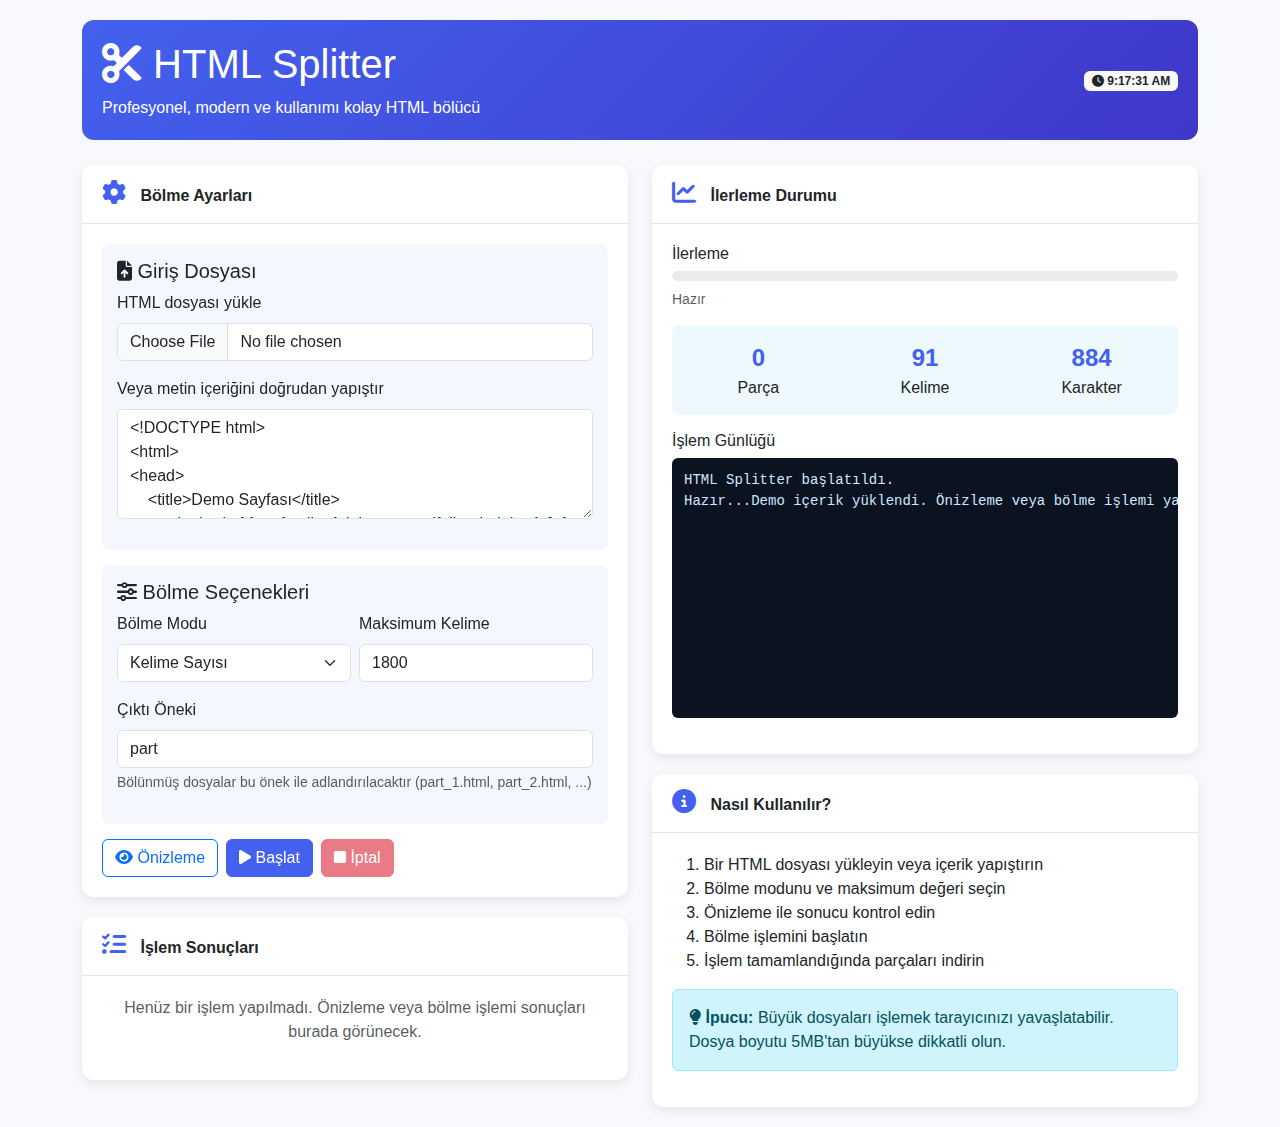
<file: index.html>
<!DOCTYPE html>
<html lang="tr">
<head>
    <meta charset="UTF-8">
    <meta name="viewport" content="width=device-width, initial-scale=1.0">
    <title>HTML Splitter - Profesyonel</title>
    <link href="https://cdn.jsdelivr.net/npm/bootstrap@5.3.2/dist/css/bootstrap.min.css" rel="stylesheet">
    <link rel="stylesheet" href="https://cdnjs.cloudflare.com/ajax/libs/font-awesome/6.4.0/css/all.min.css">
    <style>
        :root {
            --primary-color: #4361ee;
            --secondary-color: #3f37c9;
            --success-color: #4cc9f0;
            --light-bg: #f7f9fc;
            --dark-bg: #0b1220;
            --text-dark: #2b2d42;
            --text-light: #8d99ae;
        }
        
        body {
            padding-top: 20px;
            background: var(--light-bg);
            color: var(--text-dark);
            font-family: 'Segoe UI', Tahoma, Geneva, Verdana, sans-serif;
        }
        
        .card {
            border-radius: 12px;
            box-shadow: 0 4px 12px rgba(0, 0, 0, 0.08);
            border: none;
            margin-bottom: 20px;
            transition: transform 0.3s ease;
        }
        
        .card:hover {
            transform: translateY(-5px);
        }
        
        .card-header {
            background-color: white;
            border-bottom: 1px solid rgba(0,0,0,0.1);
            font-weight: 600;
            padding: 15px 20px;
            border-radius: 12px 12px 0 0 !important;
        }
        
        .card-body {
            padding: 20px;
        }
        
        pre.log {
            height: 260px;
            overflow: auto;
            background: var(--dark-bg);
            color: #cfe8ff;
            padding: 12px;
            border-radius: 6px;
            font-family: 'Consolas', 'Monaco', monospace;
            font-size: 14px;
        }
        
        .btn-primary {
            background-color: var(--primary-color);
            border-color: var(--primary-color);
        }
        
        .btn-primary:hover {
            background-color: var(--secondary-color);
            border-color: var(--secondary-color);
        }
        
        .btn-success {
            background-color: var(--success-color);
            border-color: var(--success-color);
        }
        
        .progress {
            height: 10px;
            border-radius: 5px;
            margin-bottom: 10px;
        }
        
        .progress-bar {
            border-radius: 5px;
            transition: width 0.5s ease;
        }
        
        .app-header {
            background: linear-gradient(135deg, var(--primary-color), var(--secondary-color));
            color: white;
            padding: 20px;
            border-radius: 12px;
            margin-bottom: 25px;
        }
        
        .feature-icon {
            font-size: 24px;
            margin-right: 10px;
            color: var(--primary-color);
        }
        
        .file-list {
            max-height: 200px;
            overflow-y: auto;
        }
        
        .file-list li {
            padding: 5px 0;
            border-bottom: 1px solid rgba(0,0,0,0.05);
        }
        
        .preview-box {
            max-height: 160px;
            overflow: auto;
            background: #fff;
            padding: 8px;
            border-radius: 6px;
            margin-top: 6px;
            border: 1px solid #eee;
            font-size: 13px;
        }
        
        .option-group {
            background-color: rgba(67, 97, 238, 0.05);
            padding: 15px;
            border-radius: 8px;
            margin-bottom: 15px;
        }
        
        .stats-box {
            text-align: center;
            padding: 15px;
            background-color: rgba(76, 201, 240, 0.1);
            border-radius: 8px;
            margin-top: 15px;
        }
        
        .stats-number {
            font-size: 24px;
            font-weight: bold;
            color: var(--primary-color);
        }
        
        @media (max-width: 768px) {
            .card {
                margin-bottom: 15px;
            }
            
            .app-header {
                padding: 15px;
            }
        }
    </style>
</head>
<body>
    <div class="container">
        <div class="app-header">
            <div class="row align-items-center">
                <div class="col-md-8">
                    <h1><i class="fas fa-cut"></i> HTML Splitter</h1>
                    <p class="mb-0">Profesyonel, modern ve kullanımı kolay HTML bölücü</p>
                </div>
                <div class="col-md-4 text-end">
                    <span class="badge bg-light text-dark"><i class="fas fa-clock"></i> <span id="current-time"></span></span>
                </div>
            </div>
        </div>
        
        <div class="row">
            <div class="col-lg-6">
                <div class="card">
                    <div class="card-header">
                        <i class="fas fa-cog feature-icon"></i> Bölme Ayarları
                    </div>
                    <div class="card-body">
                        <form id="splitForm">
                            <div class="option-group">
                                <h5><i class="fas fa-file-upload"></i> Giriş Dosyası</h5>
                                <div class="mb-3">
                                    <label class="form-label">HTML dosyası yükle</label>
                                    <input class="form-control" type="file" id="fileInput" accept=".html,.htm">
                                </div>
                                <div class="mb-3">
                                    <label class="form-label">Veya metin içeriğini doğrudan yapıştır</label>
                                    <textarea class="form-control" id="textInput" rows="4" placeholder="HTML içeriğini buraya yapıştır..."></textarea>
                                </div>
                            </div>
                            
                            <div class="option-group">
                                <h5><i class="fas fa-sliders-h"></i> Bölme Seçenekleri</h5>
                                <div class="row g-2 mb-3">
                                    <div class="col-md-6">
                                        <label class="form-label">Bölme Modu</label>
                                        <select class="form-select" id="modeSelect">
                                            <option value="words" selected>Kelime Sayısı</option>
                                            <option value="lines">Satır Sayısı</option>
                                            <option value="chars">Karakter Sayısı</option>
                                        </select>
                                    </div>
                                    <div class="col-md-6">
                                        <label class="form-label" id="maxLabel">Maksimum Kelime</label>
                                        <input class="form-control" type="number" id="maxValue" value="1800" min="1">
                                    </div>
                                </div>
                                
                                <div class="mb-3">
                                    <label class="form-label">Çıktı Öneki</label>
                                    <input class="form-control" type="text" id="outputPrefix" value="part" placeholder="Dosya öneki">
                                    <div class="form-text">Bölünmüş dosyalar bu önek ile adlandırılacaktır (part_1.html, part_2.html, ...)</div>
                                </div>
                            </div>
                            
                            <div class="d-flex gap-2">
                                <button type="button" id="btnPreview" class="btn btn-outline-primary">
                                    <i class="fas fa-eye"></i> Önizleme
                                </button>
                                <button type="button" id="btnStart" class="btn btn-primary">
                                    <i class="fas fa-play"></i> Başlat
                                </button>
                                <button type="button" id="btnCancel" class="btn btn-danger" disabled>
                                    <i class="fas fa-stop"></i> İptal
                                </button>
                            </div>
                        </form>
                    </div>
                </div>
                
                <div class="card">
                    <div class="card-header">
                        <i class="fas fa-tasks feature-icon"></i> İşlem Sonuçları
                    </div>
                    <div class="card-body">
                        <div id="resultArea">
                            <p class="text-center text-muted">Henüz bir işlem yapılmadı. Önizleme veya bölme işlemi sonuçları burada görünecek.</p>
                        </div>
                    </div>
                </div>
            </div>
            
            <div class="col-lg-6">
                <div class="card">
                    <div class="card-header">
                        <i class="fas fa-chart-line feature-icon"></i> İlerleme Durumu
                    </div>
                    <div class="card-body">
                        <h6>İlerleme</h6>
                        <div class="progress mb-2">
                            <div id="progbar" class="progress-bar" style="width:0%">0%</div>
                        </div>
                        <div class="small text-muted mb-2" id="statusline">Hazır</div>
                        
                        <div class="stats-box">
                            <div class="row">
                                <div class="col-4">
                                    <div class="stats-number" id="stat-parts">0</div>
                                    <div class="stats-label">Parça</div>
                                </div>
                                <div class="col-4">
                                    <div class="stats-number" id="stat-words">0</div>
                                    <div class="stats-label">Kelime</div>
                                </div>
                                <div class="col-4">
                                    <div class="stats-number" id="stat-chars">0</div>
                                    <div class="stats-label">Karakter</div>
                                </div>
                            </div>
                        </div>
                        
                        <h6 class="mt-3">İşlem Günlüğü</h6>
                        <pre class="log" id="logarea">HTML Splitter başlatıldı.
Hazır...</pre>
                    </div>
                </div>
                
                <div class="card">
                    <div class="card-header">
                        <i class="fas fa-info-circle feature-icon"></i> Nasıl Kullanılır?
                    </div>
                    <div class="card-body">
                        <ol>
                            <li>Bir HTML dosyası yükleyin veya içerik yapıştırın</li>
                            <li>Bölme modunu ve maksimum değeri seçin</li>
                            <li>Önizleme ile sonucu kontrol edin</li>
                            <li>Bölme işlemini başlatın</li>
                            <li>İşlem tamamlandığında parçaları indirin</li>
                        </ol>
                        
                        <div class="alert alert-info">
                            <i class="fas fa-lightbulb"></i> <strong>İpucu:</strong> Büyük dosyaları işlemek tarayıcınızı yavaşlatabilir. 
                            Dosya boyutu 5MB'tan büyükse dikkatli olun.
                        </div>
                    </div>
                </div>
            </div>
        </div>
    </div>

    <script>
        // DOM elemanlarını seçme
        const fileInput = document.getElementById('fileInput');
        const textInput = document.getElementById('textInput');
        const modeSelect = document.getElementById('modeSelect');
        const maxValue = document.getElementById('maxValue');
        const maxLabel = document.getElementById('maxLabel');
        const outputPrefix = document.getElementById('outputPrefix');
        const btnPreview = document.getElementById('btnPreview');
        const btnStart = document.getElementById('btnStart');
        const btnCancel = document.getElementById('btnCancel');
        const progbar = document.getElementById('progbar');
        const statusline = document.getElementById('statusline');
        const logarea = document.getElementById('logarea');
        const resultArea = document.getElementById('resultArea');
        const statParts = document.getElementById('stat-parts');
        const statWords = document.getElementById('stat-words');
        const statChars = document.getElementById('stat-chars');
        
        // Zamanı güncelleme
        function updateTime() {
            const now = new Date();
            document.getElementById('current-time').textContent = now.toLocaleTimeString();
        }
        setInterval(updateTime, 1000);
        updateTime();
        
        // Mod değiştiğinde etiketi güncelleme
        modeSelect.addEventListener('change', function() {
            const mode = this.value;
            if (mode === 'words') {
                maxLabel.textContent = 'Maksimum Kelime';
                maxValue.value = 1800;
            } else if (mode === 'lines') {
                maxLabel.textContent = 'Maksimum Satır';
                maxValue.value = 100;
            } else if (mode === 'chars') {
                maxLabel.textContent = 'Maksimum Karakter';
                maxValue.value = 5000;
            }
        });
        
        // Log mesajı ekleme
        function appendLog(message) {
            logarea.textContent += message + '\n';
            logarea.scrollTop = logarea.scrollHeight;
        }
        
        // İlerleme çubuğunu güncelleme
        function updateProgress(current, total) {
            const percent = total > 0 ? Math.round((current / total) * 100) : 0;
            progbar.style.width = percent + '%';
            progbar.textContent = percent + '%';
            statusline.textContent = `${current}/${total} parça işlendi`;
            statParts.textContent = total;
        }
        
        // İstatistikleri güncelleme
        function updateStats(content) {
            const words = content.split(/\s+/).filter(word => word.length > 0).length;
            const chars = content.length;
            statWords.textContent = words.toLocaleString();
            statChars.textContent = chars.toLocaleString();
        }
        
        // Dosya yükleme
        fileInput.addEventListener('change', function(e) {
            const file = e.target.files[0];
            if (!file) return;
            
            const reader = new FileReader();
            reader.onload = function(e) {
                textInput.value = e.target.result;
                updateStats(e.target.result);
                appendLog(`"${file.name}" yüklendi.`);
            };
            reader.readAsText(file);
        });
        
        // Metin girişi değiştiğinde
        textInput.addEventListener('input', function() {
            updateStats(this.value);
        });
        
        // Bölme fonksiyonu
        function splitContent(content, mode, maxValue) {
            const parts = [];
            
            if (mode === 'words') {
                const words = content.split(/\s+/);
                for (let i = 0; i < words.length; i += maxValue) {
                    parts.push(words.slice(i, i + maxValue).join(' '));
                }
            } else if (mode === 'lines') {
                const lines = content.split('\n');
                for (let i = 0; i < lines.length; i += maxValue) {
                    parts.push(lines.slice(i, i + maxValue).join('\n'));
                }
            } else if (mode === 'chars') {
                for (let i = 0; i < content.length; i += maxValue) {
                    parts.push(content.substring(i, i + maxValue));
                }
            }
            
            return parts;
        }
        
        // Önizleme butonu
        btnPreview.addEventListener('click', function() {
            const content = textInput.value.trim();
            if (!content) {
                appendLog('HATA: İşlenecek içerik yok.');
                return;
            }
            
            const mode = modeSelect.value;
            const max = parseInt(maxValue.value);
            
            if (isNaN(max) || max <= 0) {
                appendLog('HATA: Geçerli bir maksimum değer girin.');
                return;
            }
            
            appendLog(`Önizleme için bölme işlemi başlatılıyor: ${mode} modu, maksimum ${max}`);
            
            // Bölme işlemi
            const parts = splitContent(content, mode, max);
            
            // Sonuçları göster
            resultArea.innerHTML = `
                <div class="alert alert-info">
                    <strong>Önizleme:</strong> ${parts.length} parça oluşturulacak. İlk 3 parça aşağıda gösteriliyor.
                </div>
            `;
            
            // İlk 3 parçayı göster
            for (let i = 0; i < Math.min(3, parts.length); i++) {
                const partDiv = document.createElement('div');
                partDiv.className = 'card mb-2';
                partDiv.innerHTML = `
                    <div class="card-body">
                        <h6>${outputPrefix.value}_${i+1}.html <span class="badge bg-secondary">${parts[i].length} karakter</span></h6>
                        <div class="preview-box">${escapeHtml(parts[i].substring(0, 200))}...</div>
                    </div>
                `;
                resultArea.appendChild(partDiv);
            }
            
            appendLog(`Önizleme tamamlandı: ${parts.length} parça oluşturulacak.`);
            updateProgress(0, parts.length);
        });
        
        // Başlat butonu
        btnStart.addEventListener('click', function() {
            const content = textInput.value.trim();
            if (!content) {
                appendLog('HATA: İşlenecek içerik yok.');
                return;
            }
            
            const mode = modeSelect.value;
            const max = parseInt(maxValue.value);
            
            if (isNaN(max) || max <= 0) {
                appendLog('HATA: Geçerli bir maksimum değer girin.');
                return;
            }
            
            appendLog(`Bölme işlemi başlatılıyor: ${mode} modu, maksimum ${max}`);
            btnStart.disabled = true;
            btnCancel.disabled = false;
            
            // Bölme işlemi
            const parts = splitContent(content, mode, max);
            updateProgress(0, parts.length);
            
            // İşlemi simüle et (gerçek uygulamada burada dosya yazma işlemleri yapılır)
            let current = 0;
            const processNext = () => {
                if (current >= parts.length) {
                    // İşlem tamamlandı
                    appendLog('Bölme işlemi tamamlandı!');
                    
                    // ZIP indirme linkini oluştur
                    const zipLink = document.createElement('a');
                    zipLink.href = '#'; // Gerçek uygulamada burada ZIP dosyası oluşturulur
                    zipLink.className = 'btn btn-success me-2';
                    zipLink.innerHTML = '<i class="fas fa-download"></i> Tüm Parçaları İndir (ZIP)';
                    zipLink.onclick = function(e) {
                        e.preventDefault();
                        appendLog('NOT: Bu demo sürümünde indirme işlevi simüle edilmiştir.');
                    };
                    
                    // Tekil dosya indirme linkleri
                    const fileLinks = document.createElement('div');
                    fileLinks.className = 'mt-3';
                    fileLinks.innerHTML = '<h6>Tekil Dosyalar:</h6>';
                    
                    for (let i = 0; i < Math.min(5, parts.length); i++) {
                        const link = document.createElement('a');
                        link.href = 'data:text/html;charset=utf-8,' + encodeURIComponent(parts[i]);
                        link.download = `${outputPrefix.value}_${i+1}.html`;
                        link.className = 'btn btn-outline-primary btn-sm me-2 mb-2';
                        link.textContent = `${outputPrefix.value}_${i+1}.html`;
                        fileLinks.appendChild(link);
                    }
                    
                    resultArea.innerHTML = `
                        <div class="alert alert-success">
                            <strong>İşlem Tamamlandı!</strong> ${parts.length} parça oluşturuldu.
                        </div>
                    `;
                    resultArea.appendChild(zipLink);
                    resultArea.appendChild(fileLinks);
                    
                    btnStart.disabled = false;
                    btnCancel.disabled = true;
                    return;
                }
                
                // İşlemi devam ettir
                updateProgress(current + 1, parts.length);
                appendLog(`${outputPrefix.value}_${current+1}.html oluşturuldu (${parts[current].length} karakter)`);
                current++;
                
                // Sonraki işlem için zamanlama (simülasyon için)
                setTimeout(processNext, 100);
            };
            
            // İşlemi başlat
            processNext();
        });
        
        // İptal butonu
        btnCancel.addEventListener('click', function() {
            appendLog('İşlem kullanıcı tarafından iptal edildi.');
            btnStart.disabled = false;
            btnCancel.disabled = true;
        });
        
        // HTML escape fonksiyonu
        function escapeHtml(unsafe) {
            return unsafe
                .replace(/&/g, "&amp;")
                .replace(/</g, "&lt;")
                .replace(/>/g, "&gt;")
                .replace(/"/g, "&quot;")
                .replace(/'/g, "&#039;");
        }
        
        // Demo içerik yükleme
        document.addEventListener('DOMContentLoaded', function() {
            const demoContent = `<!DOCTYPE html>
<html>
<head>
    <title>Demo Sayfası</title>
    <style>body { font-family: Arial, sans-serif; line-height: 1.6; }</style>
</head>
<body>
    <h1>HTML Splitter Demo İçeriği</h1>
    <p>Bu, HTML Splitter uygulamasının demo içeriğidir. Bu metin, uygulamanın nasıl çalıştığını test etmek için kullanılabilir.</p>
    <p>HTML bölme işlemi, büyük HTML belgelerini daha küçük parçalara bölmek için kullanışlıdır. Bu, içerik yönetim sistemlerinde, e-öğrenme platformlarında veya büyük belgeleri yönetmek için faydalı olabilir.</p>
    <h2>Özellikler</h2>
    <ul>
        <li>Kelime, satır veya karakter sayısına göre bölme</li>
        <li>Önizleme özelliği ile sonucu görme</li>
        <li>Kolay indirme seçenekleri</li>
        <li>Kullanıcı dostu arayüz</li>
    </ul>
    <p>Uygulama tamamen tarayıcınızda çalışır, hiçbir sunucuya veri gönderilmez.</p>
</body>
</html>`;
            
            textInput.value = demoContent;
            updateStats(demoContent);
            appendLog('Demo içerik yüklendi. Önizleme veya bölme işlemi yapabilirsiniz.');
        });
    </script>
</body>
</html>
</file>
